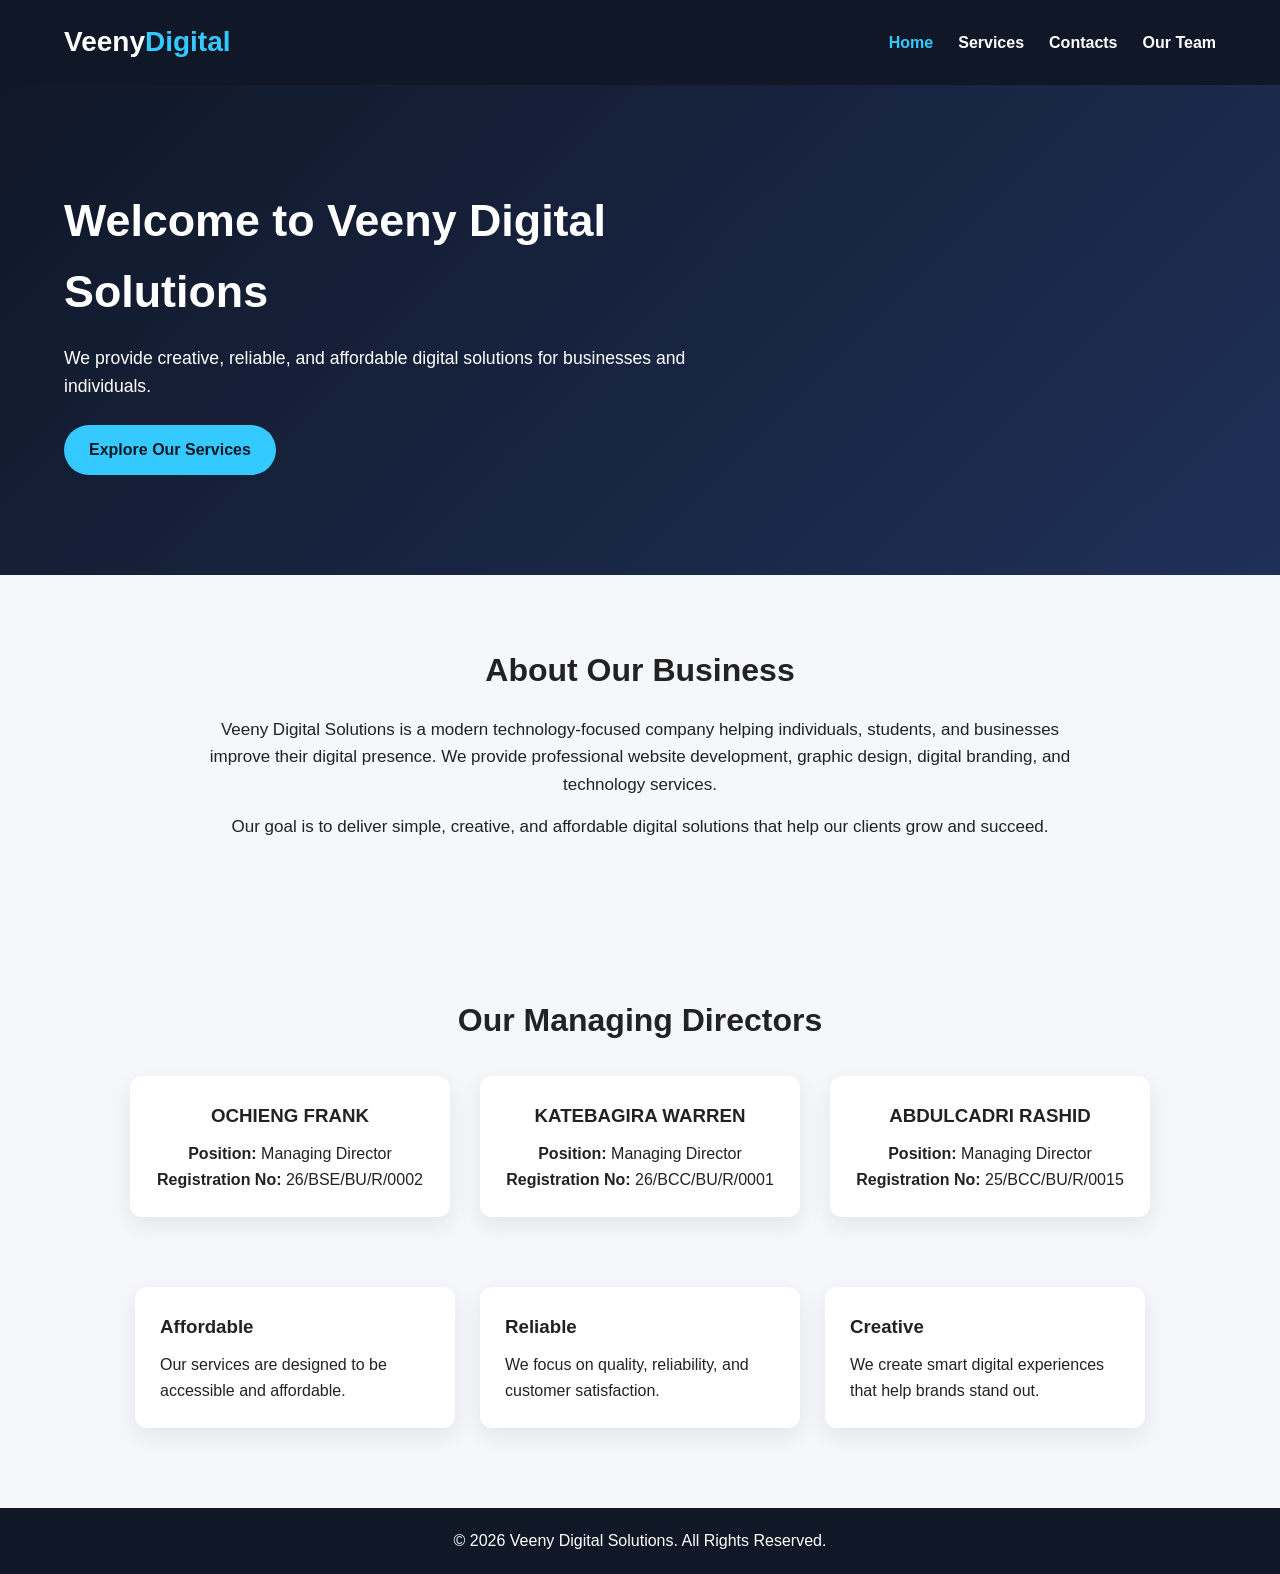
<file: index.html>
<!DOCTYPE html>
<html lang="en">
<head>
    <meta charset="UTF-8">
    <meta name="viewport" content="width=device-width, initial-scale=1.0">
    <title>Veeny Digital Solutions</title>
    <link rel="stylesheet" href="main styles.css">
</head>
<body>
    <header>
        <div class="logo">Veeny<span>Digital</span></div>
        <nav>
            <a href="index.html" class="active">Home</a>
            <a href="services.html">Services</a>
            <a href="contacts.html">Contacts</a>
            <a href="Extra%20page.html">Our Team</a>
        </nav>
    </header>

    <main>
        <section class="hero">
            <div class="hero-content">
                <h1>Welcome to Veeny Digital Solutions</h1>
                <p>We provide creative, reliable, and affordable digital solutions for businesses and individuals.</p>
                <a href="services.html" class="btn">Explore Our Services</a>
            </div>
        </section>

        <section class="about">
            <h2>About Our Business</h2>
            <p>
                Veeny Digital Solutions is a modern technology-focused company helping individuals, students, and businesses improve their digital presence.
                We provide professional website development, graphic design, digital branding, and technology services.
            </p>
            <p>
                Our goal is to deliver simple, creative, and affordable digital solutions that help our clients grow and succeed.
            </p>
        </section>

        <section class="directors">
            <h2>Our Managing Directors</h2>
            <div class="director-container">
                <div class="director-card">
                    <h3>OCHIENG FRANK</h3>
                    <p><strong>Position:</strong> Managing Director</p>
                    <p><strong>Registration No:</strong> 26/BSE/BU/R/0002</p>
                </div>

                <div class="director-card">
                    <h3>KATEBAGIRA WARREN</h3>
                    <p><strong>Position:</strong> Managing Director</p>
                    <p><strong>Registration No:</strong> 26/BCC/BU/R/0001</p>
                </div>

                <div class="director-card">
                    <h3>ABDULCADRI RASHID</h3>
                    <p><strong>Position:</strong> Managing Director</p>
                    <p><strong>Registration No:</strong> 25/BCC/BU/R/0015</p>
                </div>
            </div>
        </section>

        <section class="values">
            <div class="value-item">
                <h3>Affordable</h3>
                <p>Our services are designed to be accessible and affordable.</p>
            </div>
            <div class="value-item">
                <h3>Reliable</h3>
                <p>We focus on quality, reliability, and customer satisfaction.</p>
            </div>
            <div class="value-item">
                <h3>Creative</h3>
                <p>We create smart digital experiences that help brands stand out.</p>
            </div>
        </section>
    </main>

    <footer>
        <p>© 2026 Veeny Digital Solutions. All Rights Reserved.</p>
    </footer>
</body>
</html>
</file>
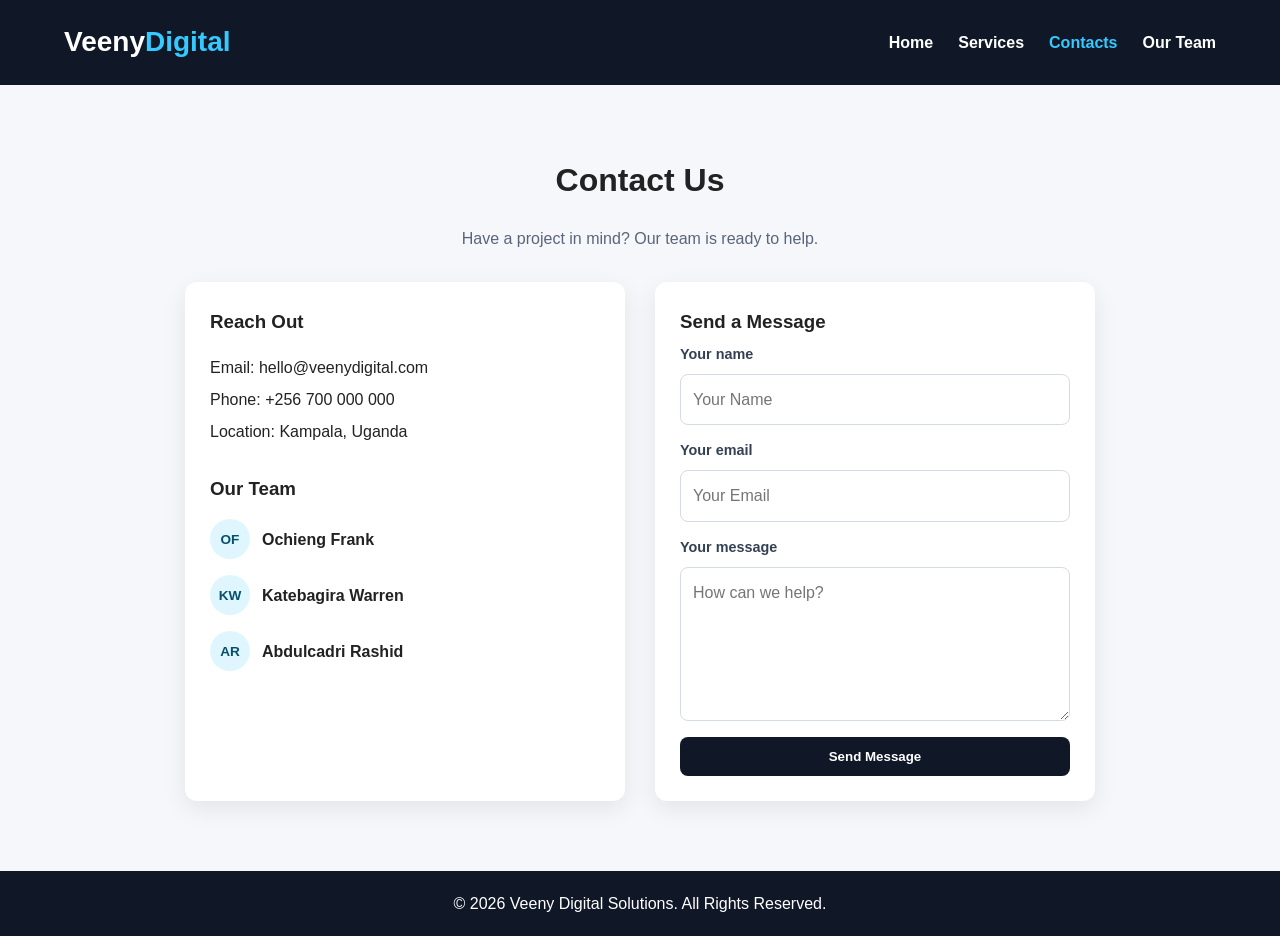
<file: contacts.html>
<!DOCTYPE html>
<html lang="en">
<head>
    <meta charset="UTF-8">
    <meta name="viewport" content="width=device-width, initial-scale=1.0">
    <title>Contacts | Veeny Digital Solutions</title>
    <link rel="stylesheet" href="main styles.css">
</head>
<body>
    <header>
        <div class="logo">Veeny<span>Digital</span></div>
        <nav>
            <a href="index.html">Home</a>
            <a href="services.html">Services</a>
            <a href="contacts.html" class="active">Contacts</a>
            <a href="Extra%20page.html">Our Team</a>
        </nav>
    </header>

    <main>
        <section class="contact-page">
            <h2>Contact Us</h2>
            <p class="contact-intro">Have a project in mind? Our team is ready to help.</p>
            <div class="contact-grid">
                <div class="contact-card">
                    <h3>Reach Out</h3>
                    <ul class="contact-info">
                        <li>Email: hello@veenydigital.com</li>
                        <li>Phone: +256 700 000 000</li>
                        <li>Location: Kampala, Uganda</li>
                    </ul>
                    <h3 class="team-heading">Our Team</h3>
                    <ul class="team-list">
                        <li><span class="team-initials" aria-hidden="true">OF</span><span>Ochieng Frank</span></li>
                        <li><span class="team-initials" aria-hidden="true">KW</span><span>Katebagira Warren</span></li>
                        <li><span class="team-initials" aria-hidden="true">AR</span><span>Abdulcadri Rashid</span></li>
                    </ul>
                </div>

                <div class="contact-form">
                    <h3>Send a Message</h3>
                    <form>
                        <label for="contact-name">Your name</label>
                        <input id="contact-name" name="name" type="text" placeholder="Your Name" required>
                        <label for="contact-email">Your email</label>
                        <input id="contact-email" name="email" type="email" placeholder="Your Email" required>
                        <label for="contact-message">Your message</label>
                        <textarea id="contact-message" name="message" rows="5" placeholder="How can we help?" required></textarea>
                        <button type="submit">Send Message</button>
                    </form>
                </div>
            </div>
        </section>
    </main>

    <footer>
        <p>© 2026 Veeny Digital Solutions. All Rights Reserved.</p>
    </footer>
</body>
</html>
</file>
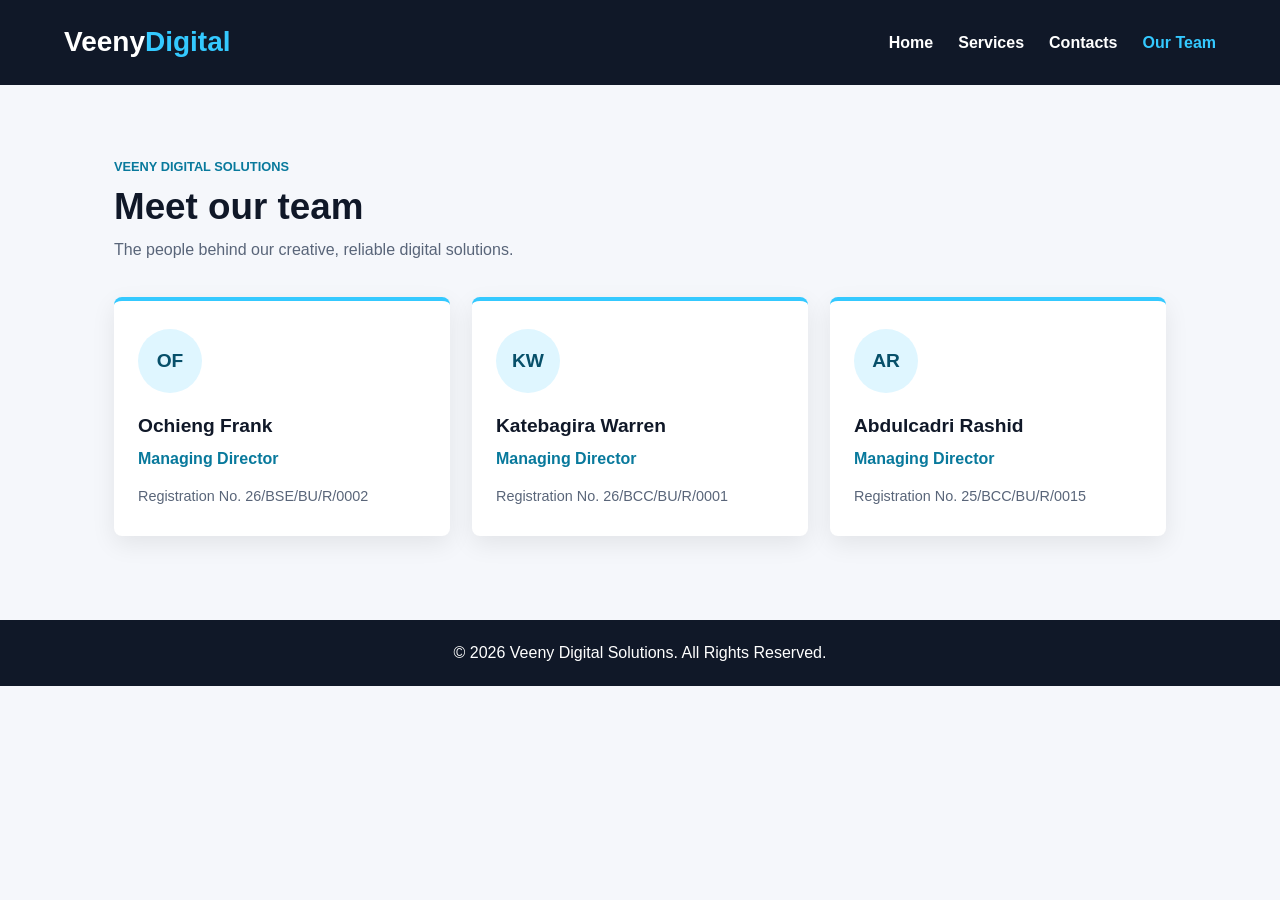
<file: Extra page.html>
<!DOCTYPE html>
<html lang="en">
<head>
	<meta charset="UTF-8">
	<meta name="viewport" content="width=device-width, initial-scale=1.0">
	<title>Our Team | Veeny Digital Solutions</title>
	<link rel="stylesheet" href="main styles.css">
</head>
<body>
	<header>
		<div class="logo">Veeny<span>Digital</span></div>
		<nav>
			<a href="index.html">Home</a>
			<a href="services.html">Services</a>
			<a href="contacts.html">Contacts</a>
			<a href="Extra%20page.html" class="active" aria-current="page">Our Team</a>
		</nav>
	</header>

	<main>
		<section class="team-page">
			<div class="team-page-heading">
				<p class="team-eyebrow">VEENY DIGITAL SOLUTIONS</p>
				<h1>Meet our team</h1>
				<p>The people behind our creative, reliable digital solutions.</p>
			</div>

			<div class="team-grid">
				<article class="team-card">
					<div class="team-avatar" aria-hidden="true">OF</div>
					<h2>Ochieng Frank</h2>
					<p class="team-role">Managing Director</p>
					<p class="team-registration">Registration No. 26/BSE/BU/R/0002</p>
				</article>

				<article class="team-card">
					<div class="team-avatar" aria-hidden="true">KW</div>
					<h2>Katebagira Warren</h2>
					<p class="team-role">Managing Director</p>
					<p class="team-registration">Registration No. 26/BCC/BU/R/0001</p>
				</article>

				<article class="team-card">
					<div class="team-avatar" aria-hidden="true">AR</div>
					<h2>Abdulcadri Rashid</h2>
					<p class="team-role">Managing Director</p>
					<p class="team-registration">Registration No. 25/BCC/BU/R/0015</p>
				</article>
			</div>
		</section>
	</main>

	<footer>
		<p>© 2026 Veeny Digital Solutions. All Rights Reserved.</p>
	</footer>
</body>
</html>
</file>
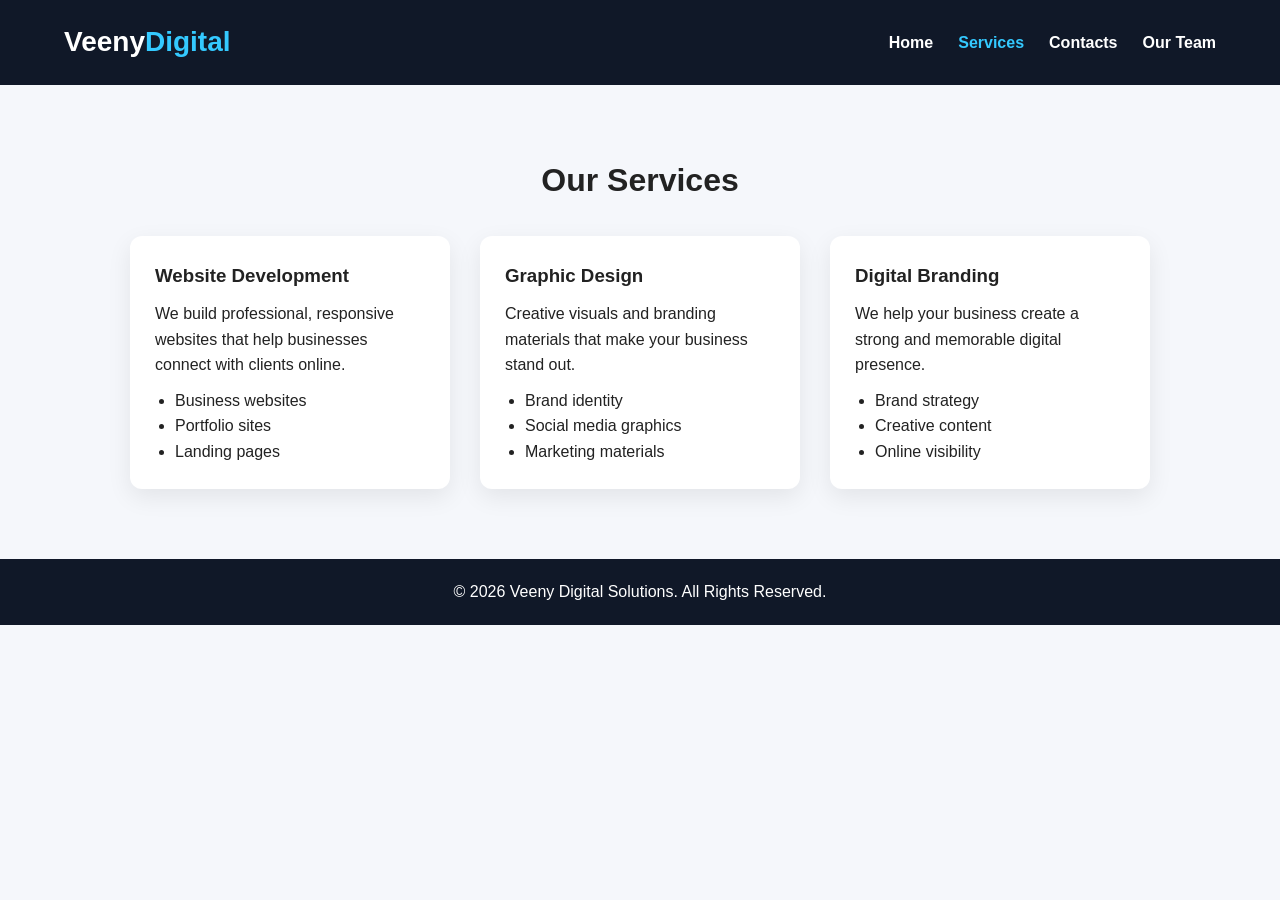
<file: services.html>
<!DOCTYPE html>
<html lang="en">
<head>
    <meta charset="UTF-8">
    <meta name="viewport" content="width=device-width, initial-scale=1.0">
    <title>Services | Veeny Digital Solutions</title>
    <link rel="stylesheet" href="main styles.css">
</head>
<body>
    <header>
        <div class="logo">Veeny<span>Digital</span></div>
        <nav>
            <a href="index.html">Home</a>
            <a href="services.html" class="active">Services</a>
            <a href="contacts.html">Contacts</a>
            <a href="Extra%20page.html">Our Team</a>
        </nav>
    </header>

    <main>
        <section class="services-page">
            <h2>Our Services</h2>
            <div class="services-grid">
                <div class="service-card">
                    <h3>Website Development</h3>
                    <p>We build professional, responsive websites that help businesses connect with clients online.</p>
                    <ul>
                        <li>Business websites</li>
                        <li>Portfolio sites</li>
                        <li>Landing pages</li>
                    </ul>
                </div>

                <div class="service-card">
                    <h3>Graphic Design</h3>
                    <p>Creative visuals and branding materials that make your business stand out.</p>
                    <ul>
                        <li>Brand identity</li>
                        <li>Social media graphics</li>
                        <li>Marketing materials</li>
                    </ul>
                </div>

                <div class="service-card">
                    <h3>Digital Branding</h3>
                    <p>We help your business create a strong and memorable digital presence.</p>
                    <ul>
                        <li>Brand strategy</li>
                        <li>Creative content</li>
                        <li>Online visibility</li>
                    </ul>
                </div>
            </div>
        </section>
    </main>

    <footer>
        <p>© 2026 Veeny Digital Solutions. All Rights Reserved.</p>
    </footer>
</body>
</html>
</file>
<file: main styles.css>
* {
    margin: 0;
    padding: 0;
    box-sizing: border-box;
}

body {
    font-family: Arial, Helvetica, sans-serif;
    line-height: 1.6;
    background: #f5f7fb;
    color: #222;
}

header {
    background: #101828;
    color: white;
    display: flex;
    justify-content: space-between;
    align-items: center;
    padding: 20px 5%;
    position: sticky;
    top: 0;
    z-index: 1000;
}

.logo {
    font-size: 28px;
    font-weight: bold;
}

.logo span {
    color: #34c9ff;
}

nav {
    display: flex;
    gap: 25px;
}

nav a {
    color: white;
    text-decoration: none;
    font-weight: 600;
}

nav a.active,
nav a:hover {
    color: #34c9ff;
}

.hero {
    background: linear-gradient(135deg, #101828, #1f3058);
    color: white;
    padding: 100px 5%;
}

.hero-content {
    max-width: 700px;
}

.hero h1 {
    font-size: 2.8rem;
    margin-bottom: 16px;
}

.hero p {
    font-size: 1.1rem;
    margin-bottom: 25px;
}

.btn {
    display: inline-block;
    background: #34c9ff;
    color: #101828;
    padding: 12px 25px;
    border-radius: 30px;
    text-decoration: none;
    font-weight: 700;
}

.about,
.directors,
.services-page,
.contact-page {
    padding: 70px 5%;
    text-align: center;
}

.about h2,
.directors h2,
.services-page h2,
.contact-page h2 {
    margin-bottom: 20px;
    font-size: 2rem;
}

.about p {
    max-width: 900px;
    margin: 15px auto;
    font-size: 17px;
}

.director-container,
.services-grid,
.contact-grid {
    display: flex;
    justify-content: center;
    gap: 30px;
    flex-wrap: wrap;
    margin-top: 30px;
}

.director-card,
.value-item,
.service-card,
.contact-card,
.contact-form {
    background: white;
    border-radius: 12px;
    box-shadow: 0 8px 25px rgba(0, 0, 0, 0.08);
    padding: 25px;
    width: min(320px, 100%);
}

.director-card h3,
.value-item h3,
.service-card h3,
.contact-card h3 {
    margin-bottom: 10px;
}

.values {
    display: flex;
    justify-content: center;
    gap: 25px;
    padding: 0 5% 80px;
    flex-wrap: wrap;
}

.service-card {
    text-align: left;
}

.service-card ul {
    padding-left: 20px;
    margin-top: 10px;
}

.contact-card,
.contact-form {
    text-align: left;
}

.contact-form form {
    display: flex;
    flex-direction: column;
    gap: 12px;
}

.contact-form input,
.contact-form textarea {
    width: 100%;
    padding: 12px;
    border: 1px solid #d5dbe5;
    border-radius: 8px;
    font: inherit;
}

.contact-form button {
    background: #101828;
    color: white;
    border: none;
    padding: 12px 20px;
    border-radius: 8px;
    font-weight: 700;
    cursor: pointer;
}

.contact-info {
    list-style: none;
    margin-top: 15px;
    line-height: 2;
}

footer {
    background: #101828;
    color: white;
    text-align: center;
    padding: 20px;
}

.team-page {
    max-width: 1180px;
    margin: 0 auto;
    padding: 72px 5% 84px;
}

.team-page-heading {
    max-width: 620px;
    margin-bottom: 34px;
}

.team-eyebrow {
    margin-bottom: 8px;
    color: #08799c;
    font-size: 0.8rem;
    font-weight: 700;
}

.team-page-heading h1 {
    margin-bottom: 8px;
    color: #101828;
    font-size: 2.3rem;
    line-height: 1.2;
}

.team-page-heading > p:last-child {
    color: #596579;
}

.team-grid {
    display: grid;
    grid-template-columns: repeat(auto-fit, minmax(min(100%, 260px), 1fr));
    gap: 22px;
}

.team-card {
    min-width: 0;
    padding: 28px 24px;
    border-top: 4px solid #34c9ff;
    border-radius: 8px;
    background: #fff;
    box-shadow: 0 8px 25px rgba(0, 0, 0, 0.08);
}

.team-avatar {
    display: grid;
    place-items: center;
    width: 64px;
    aspect-ratio: 1;
    margin-bottom: 18px;
    border-radius: 50%;
    background: #dff6ff;
    color: #07506a;
    font-size: 1.2rem;
    font-weight: 700;
}

.team-card h2 {
    margin-bottom: 4px;
    color: #101828;
    font-size: 1.2rem;
}

.team-role {
    margin-bottom: 14px;
    color: #08799c;
    font-weight: 700;
}

.team-registration {
    color: #596579;
    font-size: 0.9rem;
    overflow-wrap: anywhere;
}

.contact-intro {
    max-width: 560px;
    margin: 0 auto;
    color: #596579;
}

.contact-page .contact-grid {
    align-items: stretch;
}

.contact-page .contact-card,
.contact-page .contact-form {
    width: min(440px, 100%);
}

.contact-page .team-heading {
    margin-top: 26px;
}

.team-list {
    display: grid;
    gap: 12px;
    margin-top: 14px;
    list-style: none;
}

.team-list li {
    display: flex;
    align-items: center;
    gap: 12px;
    min-height: 44px;
    font-weight: 600;
}

.team-initials {
    display: grid;
    place-items: center;
    flex: 0 0 40px;
    width: 40px;
    aspect-ratio: 1;
    border-radius: 50%;
    background: #dff6ff;
    color: #07506a;
    font-size: 0.85rem;
    font-weight: 700;
}

.contact-page .contact-form form {
    gap: 8px;
}

.contact-page .contact-form label {
    margin-top: 6px;
    color: #344054;
    font-size: 0.9rem;
    font-weight: 600;
}

.contact-page .contact-form input,
.contact-page .contact-form textarea {
    min-width: 0;
}

.contact-page .contact-form textarea {
    resize: vertical;
}

.contact-page .contact-form button {
    margin-top: 8px;
}

@media (max-width: 600px) {
    header {
        flex-direction: column;
        gap: 12px;
        padding: 16px 5%;
    }

    nav {
        width: 100%;
        justify-content: center;
        gap: clamp(14px, 5vw, 25px);
    }

    .contact-page {
        padding: 44px 5%;
    }

    .contact-page h2 {
        font-size: 1.8rem;
    }

    .contact-page .contact-grid {
        gap: 18px;
        margin-top: 24px;
    }

    .contact-page .contact-card,
    .contact-page .contact-form {
        padding: 22px;
    }

    .team-page {
        padding: 48px 5% 60px;
    }

    .team-page-heading {
        margin-bottom: 26px;
    }

    .team-page-heading h1 {
        font-size: 1.9rem;
    }
}
</file>
